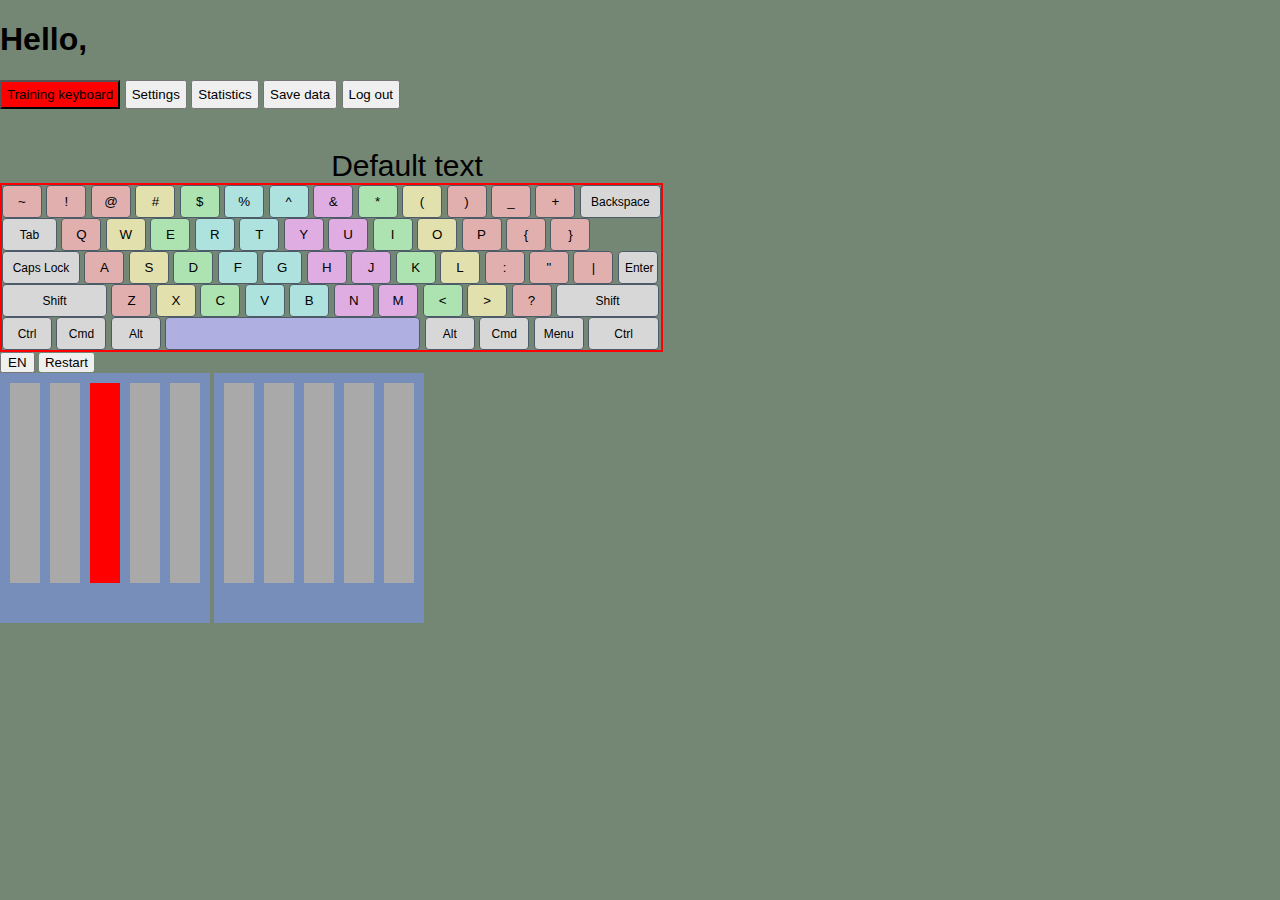
<file: index.html>
<!DOCTYPE html>
<html lang="en">
  <head>
    <meta charset="UTF-8" />
    <meta http-equiv="X-UA-Compatible" content="IE=edge" />
    <meta name="viewport" content="width=device-width, initial-scale=1.0" />
    <link rel="stylesheet" href="style.css" />
    <title>Stamina clone</title>
    <script src="keyboard.js" defer></script>
    <script src="exercises.js" defer></script>
    <script src="i18n.js" defer></script>
    <script src="ui.js" defer></script>
    <script src="statistics.js" defer></script>
    <script src="canvas.js" defer></script>
    <script src="helpers.js" defer></script>
    <script src="main.js" defer></script>
    <!-- <script src="test.js" defer></script> -->
  </head>
  <body>
    <h1>Hello, <span class="greeting"></span></h1>
    <nav>
      <button class="training-keyboard" style="background-color: red">
        Training keyboard
      </button>
      <button class="settings">Settings</button>
      <button class="statistics">Statistics</button>
      <button class="save-data">Save data</button>
      <button class="log-out">Log out</button>
    </nav>
    <div class="tab tab-1">
      <div class="text"></div>
      <div class="keyboard">
        <button class="a">~</button>
        <button class="a">!</button>
        <button class="a">@</button>
        <button class="s">#</button>
        <button class="d">$</button>
        <button class="f">%</button>
        <button class="f">^</button>
        <button class="h">&amp;</button>
        <button class="k">*</button>
        <button class="l">(</button>
        <button class="colon">)</button>
        <button class="colon">_</button>
        <button class="colon">+</button>
        <button class="grey" style="width: 81px">Backspace</button>
        <button class="grey" style="width: 55px">Tab</button>
        <button class="a alpha">Q</button>
        <button class="s alpha">W</button>
        <button class="d alpha">E</button>
        <button class="f alpha">R</button>
        <button class="f alpha">T</button>
        <button class="h alpha">Y</button>
        <button class="h alpha">U</button>
        <button class="k alpha">I</button>
        <button class="l alpha">O</button>
        <button class="colon alpha">P</button>
        <button class="colon alpha">{</button>
        <button class="colon alpha">}</button>
        <!--                 <button class="colon" style="width: 66px">|</button> -->
        <br />
        <button class="grey" style="width: 78px">Caps Lock</button>
        <button class="a alpha">A</button>
        <button class="s alpha">S</button>
        <button class="d alpha">D</button>
        <button class="f alpha">F</button>
        <button class="f alpha">G</button>
        <button class="h alpha">H</button>
        <button class="h alpha">J</button>
        <button class="k alpha">K</button>
        <button class="l alpha">L</button>
        <button class="colon alpha">:</button>
        <button class="colon alpha">&quot;</button>
        <button class="colon alpha">|</button>
        <button class="grey enter" style="width: 40px">Enter</button>
        <button class="grey" style="width: 105px">Shift</button>
        <button class="a alpha">Z</button>
        <button class="s alpha">X</button>
        <button class="d alpha">C</button>
        <button class="f alpha">V</button>
        <button class="f alpha">B</button>
        <button class="h alpha">N</button>
        <button class="h alpha">M</button>
        <button class="k alpha">&lt;</button>
        <button class="l alpha">&gt;</button>
        <button class="colon">?</button>
        <button class="grey" style="width: 103px">Shift</button>
        <button class="grey" style="width: 50px">Ctrl</button>
        <button class="grey" style="width: 50px">Cmd</button>
        <button class="grey" style="width: 50px">Alt</button>
        <button class="space" style="width: 255px">&#32;</button>
        <button class="grey" style="width: 50px">Alt</button>
        <button class="grey" style="width: 50px">Cmd</button>
        <button class="grey" style="width: 50px">Menu</button>
        <button class="grey" style="width: 71px">Ctrl</button>
      </div>
      <button class="lang">EN</button>
      <span class="repeat">Restart</span>
      <div class="hands">
        <canvas class="left-hand"></canvas>
        <canvas class="right-hand"></canvas>
      </div>
    </div>
    <div class="tab tab-2" style="display: none">
      <textarea class="text-one" rows="10" cols="45"></textarea>
      <button class="add-text" disabled>OK</button>
      <input
        type="file"
        id="avatar"
        name="avatar"
        accept="image/png, image/jpeg"
      />
      <div class="dropdown">
        <button class="choose-language">CHOOSE LANGUAGE</button>
        <div>
          <button class="javascript">JAVASCRIPT</button>
          <button class="html">HTML</button>
          <button class="css">CSS</button>
        </div>
      </div>
    </div>
    <div class="tab tab-3" style="display: none">
      <button class="reset">Reset</button>
      <div class="total-count">Total count: <span>0</span></div>
      <div class="error-count">Error count: <span>0</span></div>
      <div class="precision">
        Precision:
        <div></div>
      </div>
      <div class="concrete-errors" style="display: none">
        Concrete errors:
        <div></div>
      </div>
    </div>
    <div class="tab tab-4" style="display: none">
      <div class="word-typed">Word typed: <span>0</span></div>
    </div>
    <div class="modal-wrapper" style="display: none">
      <div class="modal">
        <div class="close">X</div>
        <div class="msg">
          <div class="total-count">Total count: <span>0</span></div>
          <div class="error-count">Error count: <span>0</span></div>
        </div>
      </div>
    </div>
  </body>
</html>
</file>
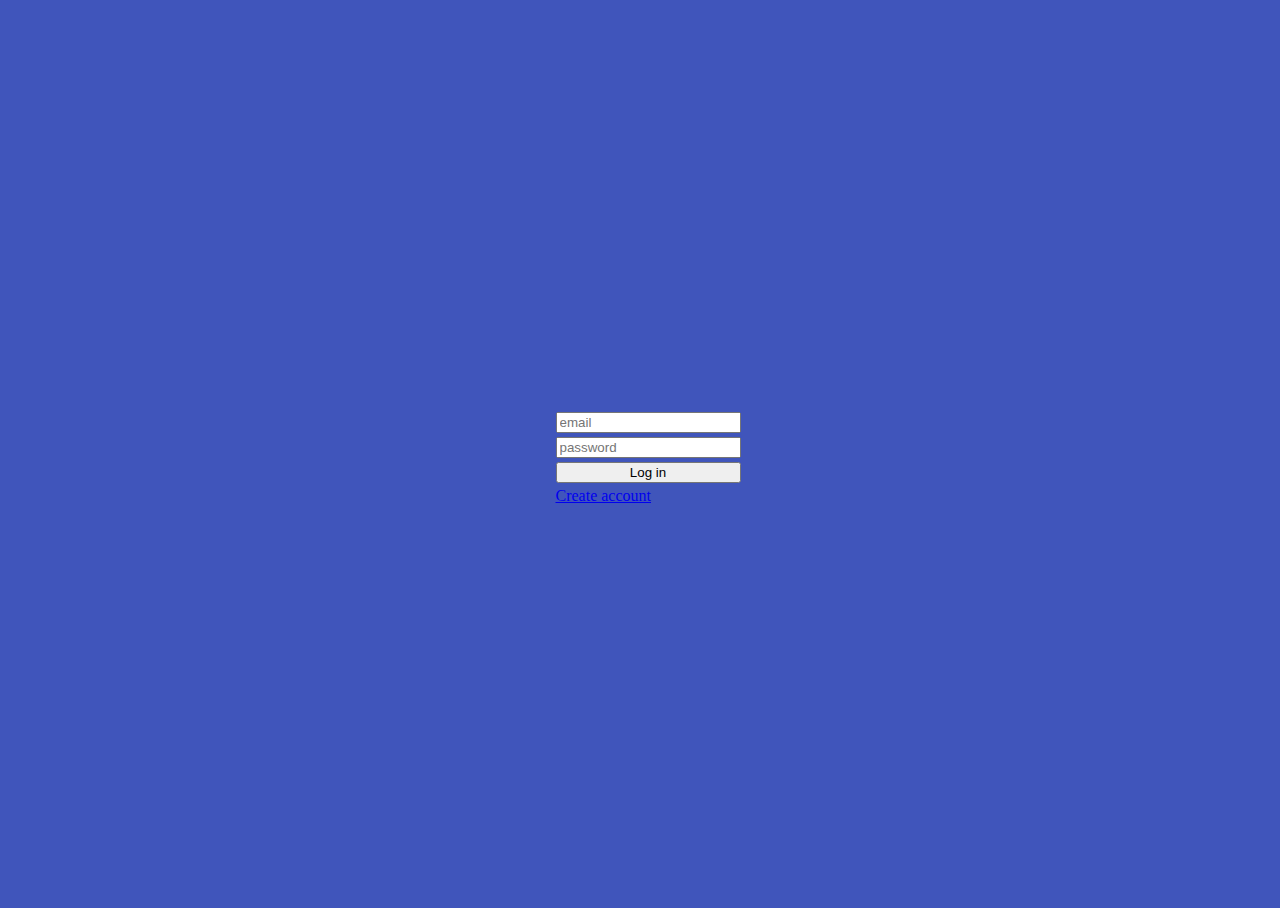
<file: log-in.html>
<!DOCTYPE html>
<html lang="en">
  <head>
    <meta charset="UTF-8" />
    <meta http-equiv="X-UA-Compatible" content="IE=edge" />
    <meta name="viewport" content="width=device-width, initial-scale=1.0" />
    <style>
      body {
        background-color: rgb(64, 85, 187);
        display: flex;
        position: absolute;
        top: 0;
        width: 100vw;
        height: 100vh;
        align-items: center;
        justify-content: center;
      }
      div {
        display: flex;
        flex-direction: column;
        gap: 4px;
      }
      .error {
        color: red;
      }
      .hidden {
        display: none;
      }
    </style>
    <title>Login</title>
    <script src="log-in.js" defer></script>
  </head>
  <body>
    <div>
      <input class="email" placeholder="email" />
      <input class="password" placeholder="password" type="password" />
      <div class="error hidden">Incorrect email or password</div>
      <button class="log-in">Log in</button>
      <a href="/sign-up.html">Create account</a>
    </div>
  </body>
</html>
</file>
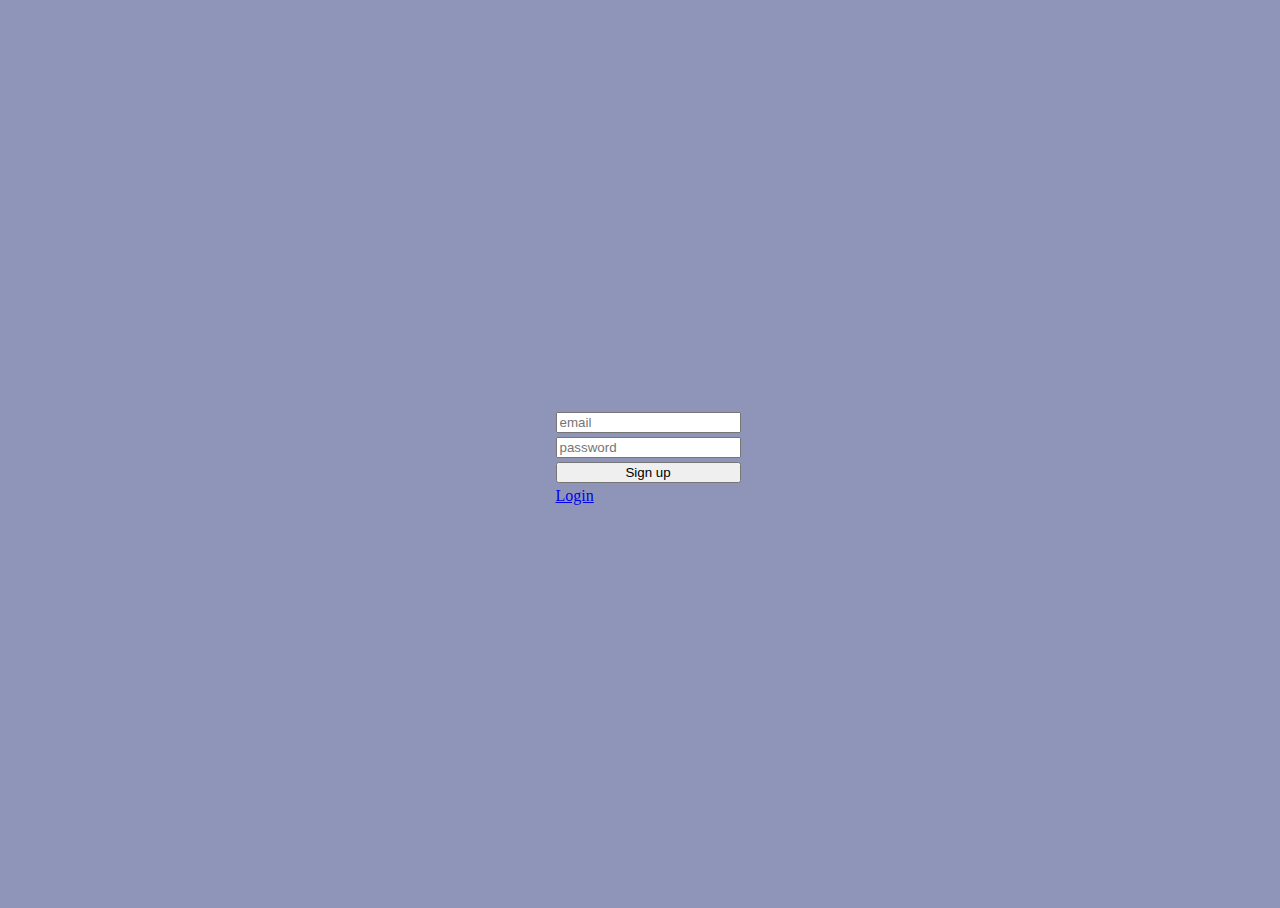
<file: sign-up.html>
<!DOCTYPE html>
<html lang="en">
  <head>
    <meta charset="UTF-8" />
    <meta http-equiv="X-UA-Compatible" content="IE=edge" />
    <meta name="viewport" content="width=device-width, initial-scale=1.0" />
    <style>
      body {
        background-color: rgb(142 149 184);
        display: flex;
        position: absolute;
        top: 0;
        width: 100vw;
        height: 100vh;
        align-items: center;
        justify-content: center;
      }
      div {
        display: flex;
        flex-direction: column;
        gap: 4px;
      }
      .error {
        color: red;
      }
      .hidden {
        display: none;
      }
    </style>
    <title>Sign-up</title>
    <script src="sign-up.js" defer></script>
  </head>
  <body>
    <div>
      <input class="email" placeholder="email" />
      <div class="error hidden">Try to use another email</div>
      <input class="password" placeholder="password" type="password" />
      <button class="sign-up">Sign up</button>
      <a href="/log-in.html">Login</a>
    </div>
  </body>
</html>
</file>
<file: style.css>
body {
    background-color: rgb(116, 134, 116);
    font-family: sans-serif;
    margin: 0
}

textarea {
    resize: none
}

.text {
    white-space: pre;
    font-size: 30px;
    margin-top: 40px;
    margin-left: 282px;
    text-align: center;
    overflow: hidden;
    max-width: 250px;
}

.keyboard {
    margin: 0, auto;
    width: 659px;
    border: 2px solid red;
}

button .enter {
    height: 150px;
}

.keyboard button {
    width: 40px;
}

.keyboard button {
    white-space: pre;
    border-radius: 4px;
    color: #000;
    height: 33px;
    text-align: center;
    margin: 0;
}

nav button {
    width: auto;
    padding: 5px;
}

/* .signUp {
    padding: 10px 0px;
    cursor: pointer;
    font-weight: 500;
    box-sizing: border-box;
} */

.a, .colon {
    border: 1px solid #4d5a68;
    background-color: #e1afae
}

.s, .l {
    border: 1px solid #4d5a68;
    background-color: #e2e0ad
}

.d, .k {
    border: 1px solid #4d5a68;
    background-color: #ade3b0
}

.f {
    border: 1px solid #4d5a68;
    background-color: #ade2de
}

.h {
    border: 1px solid #4d5a68;
    background-color: #dfade2
}

.grey {
    font-size: 12px;
    line-height: 30px;
    background: #d7d7d7;
    border: 1px solid #4d5a68;
}

.space {
    border: 1px solid #4d5a68;
    background-color: #afafe1;
}


.tab-3 {
    margin-top: 15px;
    font-size: 2rem;
    line-height: 3rem;
}

.dropdown div button {
    display: block;
}

.dropdown div {
    display: none;
}

.dropdown:hover div {
    display: block;
}

/* /*
.choose-language:hover + div {
    display: block;
} */

.repeat {
    padding: 2px 6px;
    border-width: 2px;
    border-radius: 2px;
/*     border-style: outset; */
    background-color: buttonface;
    font-size: 13.3333px;
    cursor: default;
}

.repeat:active {
    border-style: inset;    
}

.hands canvas {
    background-color: #788eba;
    
}

.modal-wrapper {
    display: flex;
    position: absolute;
    top: 0;
    width: 100vw;
    height: 100vh;
    align-items: center;
    justify-content: center;
}
.modal {
    width: 250px;
    height: 150px;
    background-color: #b0b0b0;
    display: flex;
    flex-direction: column;
}

.modal .close {
    cursor: default;
    background-color: green;
    width: fit-content;
    margin-left: auto;
    margin-right: 5px;
    margin-top: 5px;
    padding: 4px;    
}

.modal .msg {
    display: flex;
    justify-content: center;
    align-items: center;
    flex-direction: column;
    height: 100%;
}
</file>
